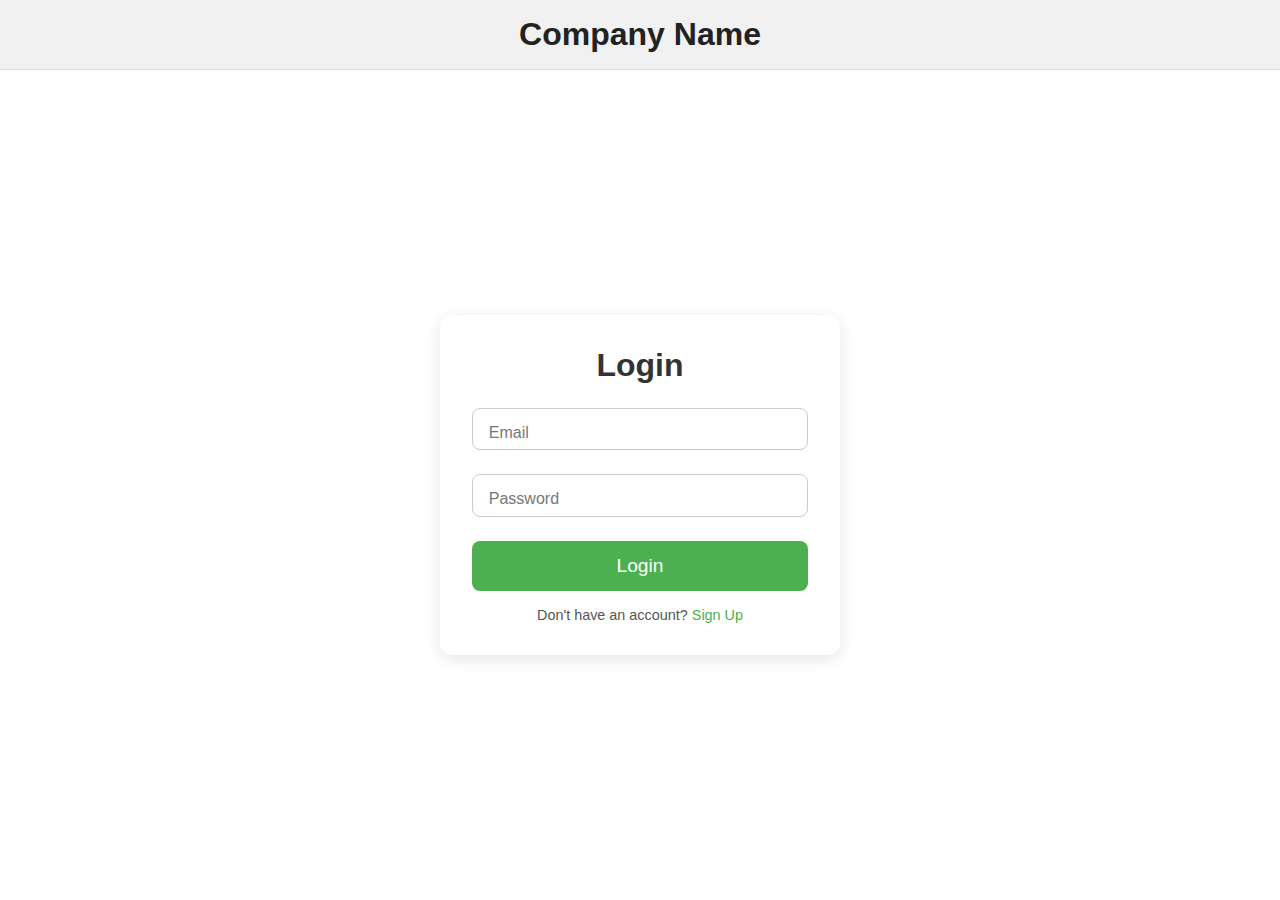
<file: login.html>
<!DOCTYPE html>
<html lang="en">

<head>
    <meta charset="UTF-8">
    <meta name="viewport" content="width=device-width, initial-scale=1.0">
    <title>Document</title>
    <link rel="stylesheet" href="./styles/signin-up.css">
</head>

<body>
    <header>
        <a href="Index.html">
            <h1 class="logo">Company Name</h1>
        </a>
    </header>

    <div class="main-container">
        <div class="main-card">
            <h1>Login</h1>
            <form>
                <div class="input-group">
                    <input id="email" type="email" name="email" required placeholder=" ">
                    <label for="email">Email</label>
                </div>
                <div class="input-group">
                    <input id="password" type="password" name="password" required placeholder=" ">
                    <label for="password">Password</label>
                </div>
                <button type="submit" class="btn">Login</button>
                <p class="switch">Don't have an account? <a href="signup.html">Sign Up</a></p>
            </form>
        </div>
    </div>
</body>

</html>
</file>
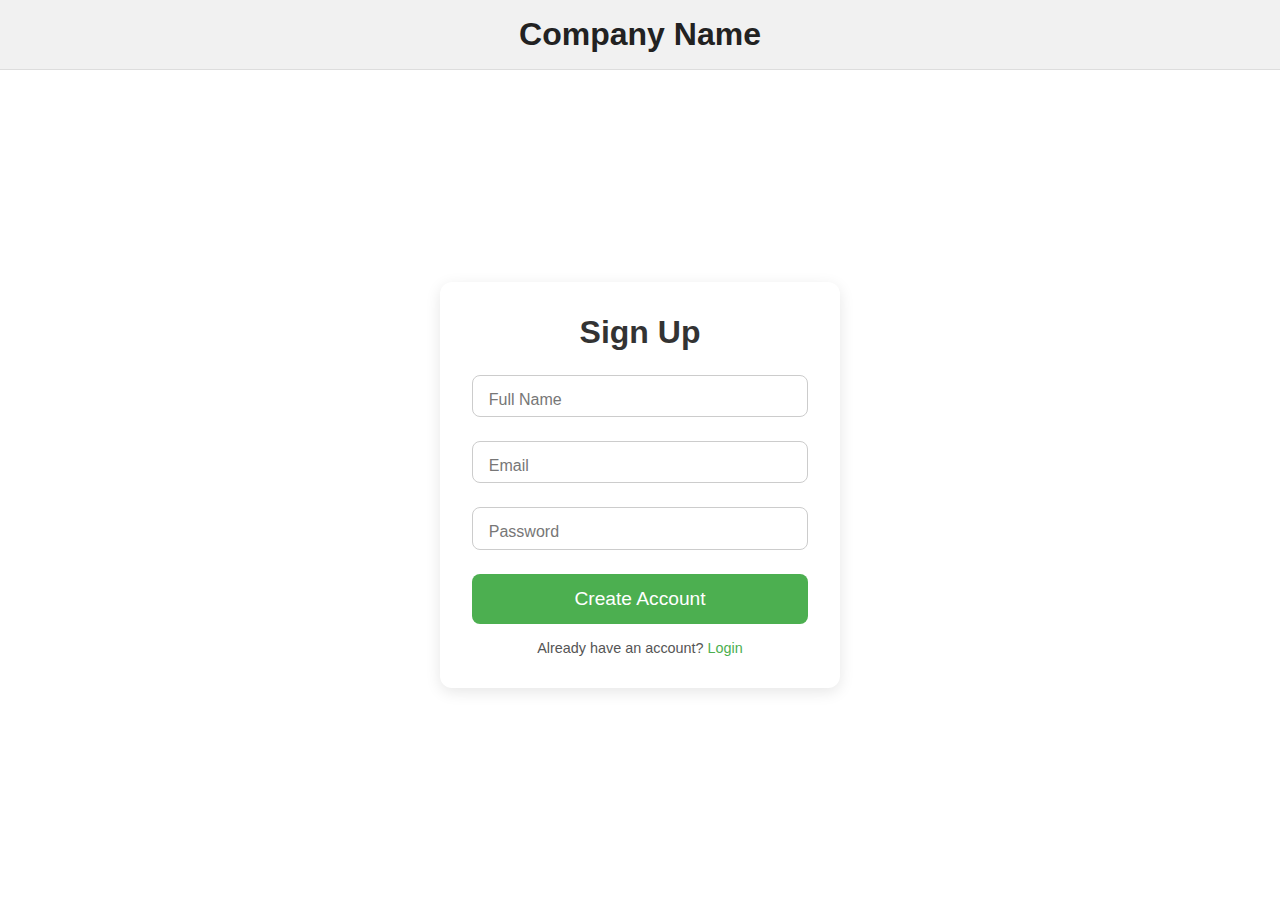
<file: signup.html>
<!DOCTYPE html>
<html lang="en">

<head>
    <meta charset="UTF-8">
    <meta name="viewport" content="width=device-width, initial-scale=1.0">
    <title>Document</title>
    <link rel="stylesheet" href="./styles/signin-up.css">
</head>

<body>
    <header>
        <a href="Index.html"><h1 class="logo">Company Name</h1></a>
    </header>

    <div class="main-container">
        <div class="main-card">
            <h1>Sign Up</h1>
            <form>
                <div class="input-group">
                    <input id="name" type="text" name="name" required placeholder=" ">
                    <label for="name">Full Name</label>
                </div>
                <div class="input-group">
                    <input id="email" type="email" name="email" required placeholder=" ">
                    <label for="email">Email</label>
                </div>
                <div class="input-group">
                    <input id="password" type="password" name="password" required placeholder=" ">
                    <label for="password">Password</label>
                </div>
                <button type="submit" class="btn">Create Account</button>
                <p class="switch">Already have an account? <a href="login.html">Login</a></p>
            </form>
        </div>
    </div>
</body>

</html>
</file>
<file: styles/signin-up.css>
* {
  margin: 0;
  padding: 0;
  box-sizing: border-box;
  font-family: "Segoe UI", sans-serif;
}

header {
  padding: 1rem;
  text-align: center;
  background-color: rgba(235, 235, 235, 0.678);
  border-bottom: 1px solid #ddd;
}

a{
    text-decoration: none;
}

.logo {
  font-size: 2rem;
  font-weight: 700;
  color: #222;
  text-decoration: none;
}

.main-container {
  display: flex;
  justify-content: center;
  align-items: center;
  min-height: calc(100vh - 70px);
  padding: 1rem;
}

.main-card {
  background: #fff;
  padding: 2rem;
  border-radius: 12px;
  box-shadow: 0 4px 15px rgba(0,0,0,0.1);
  width: 100%;
  max-width: 400px;
}

.main-card h1 {
  margin-bottom: 1.5rem;
  text-align: center;
  color: #333;
}

.input-group {
  position: relative;
  margin-bottom: 1.5rem;
}

.input-group input {
  width: 100%;
  padding: 1rem 0.8rem 0.4rem;
  border: 1px solid #ccc;
  border-radius: 8px;
  font-size: 1rem;
  background: transparent;
  outline: none;
  transition: border-color 0.3s;
}

.input-group input:focus {
  border-color: #4CAF50;
}

.input-group input::placeholder {
  color: transparent;
}

.input-group label {
  position: absolute;
  top: 1rem;
  left: 0.8rem;
  background: #fff;
  padding: 0 4px;
  color: #777;
  font-size: 1rem;
  pointer-events: none;
  transition: transform 0.3s, font-size 0.3s, color 0.3s;
}

.input-group input:focus + label,
.input-group input:not(:placeholder-shown) + label {
  transform: translateY(-1.4rem) scale(0.85);
  color: #4CAF50;
  font-size: 0.85rem;
}

.btn {
  width: 100%;
  padding: 0.9rem;
  border: none;
  border-radius: 8px;
  background: #4CAF50;
  color: #fff;
  font-size: 1.2rem;
  cursor: pointer;
  transition: 0.3s;
}

.btn:hover {
  background: #43a047;
}


.switch {
  margin-top: 1rem;
  font-size: 0.9rem;
  text-align: center;
  color: #555;
}

.switch a {
  color: #4CAF50;
  text-decoration: none;
}

.switch a:hover {
  text-decoration: underline;
}

@media (max-width: 480px) {
  .main-card {
    padding: 1.5rem;
  }
  .main-card h1 {
    font-size: 1.3rem;
  }
}
</file>
